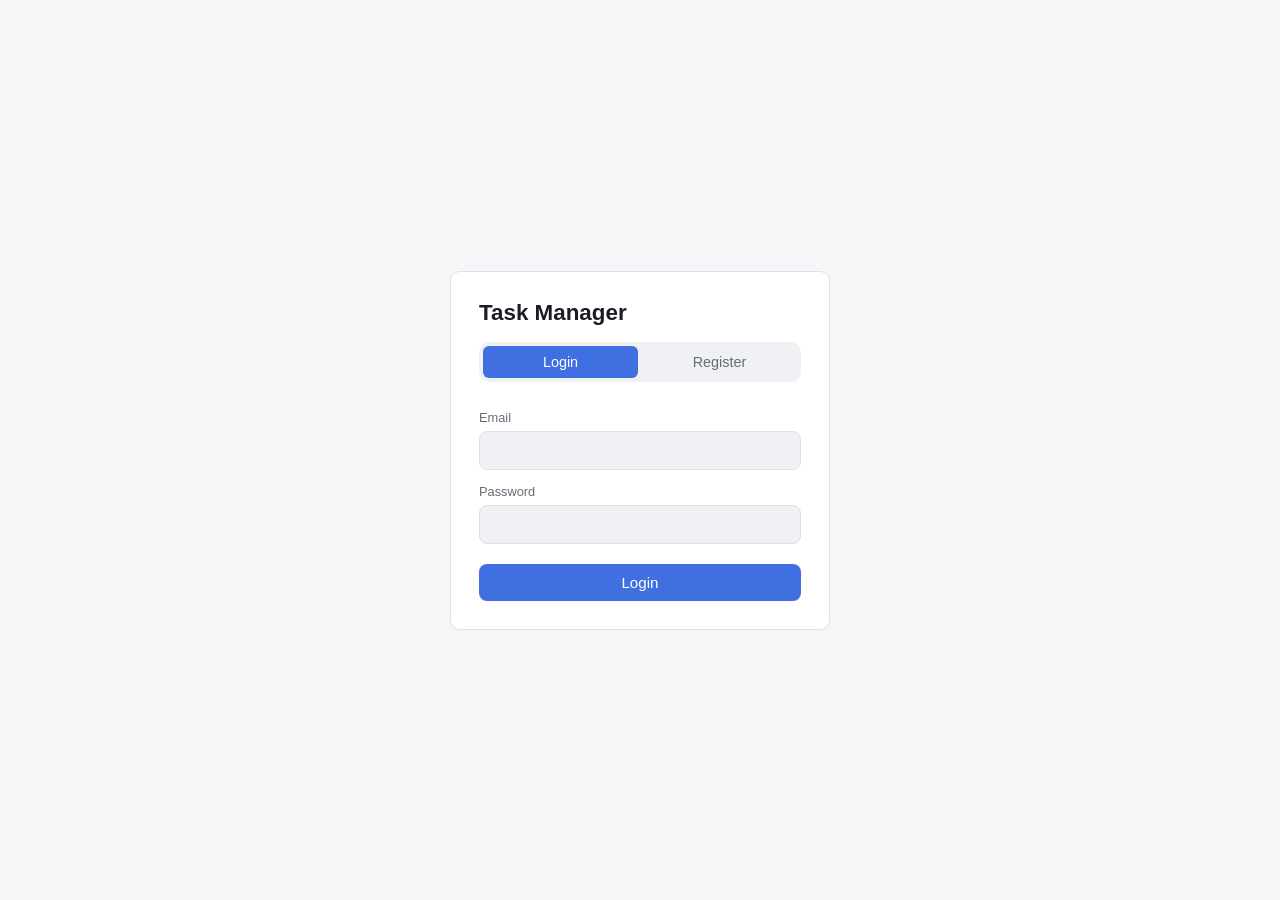
<file: kimi/app/static/index.html>
<!DOCTYPE html>
<html lang="en">
<head>
<meta charset="UTF-8" />
<meta name="viewport" content="width=device-width, initial-scale=1.0" />
<title>Task Manager</title>
<link rel="stylesheet" href="style.css" />
</head>
<body>

<div id="auth-view" class="view">
  <div class="card">
    <h1>Task Manager</h1>
    <div class="tabs">
      <button id="tab-login" class="tab active">Login</button>
      <button id="tab-register" class="tab">Register</button>
    </div>

    <form id="login-form" class="form">
      <label>Email</label>
      <input type="email" id="login-email" required autocomplete="email" />
      <label>Password</label>
      <input type="password" id="login-password" required autocomplete="current-password" />
      <button type="submit">Login</button>
    </form>

    <form id="register-form" class="form hidden">
      <label>Email</label>
      <input type="email" id="register-email" required autocomplete="email" />
      <label>Password</label>
      <input type="password" id="register-password" required minlength="6" autocomplete="new-password" />
      <button type="submit">Register</button>
    </form>

    <p id="auth-error" class="error hidden"></p>
  </div>
</div>

<div id="app-view" class="view hidden">
  <header class="topbar">
    <h1>Task Manager</h1>
    <div class="topbar-right">
      <span id="user-email"></span>
      <button id="logout-btn" class="secondary">Logout</button>
    </div>
  </header>

  <main>
    <form id="task-form" class="card task-form">
      <input type="hidden" id="task-id" />
      <input type="text" id="task-title" placeholder="Title" required maxlength="255" />
      <input type="text" id="task-description" placeholder="Description (optional)" />
      <select id="task-status">
        <option value="pending">Pending</option>
        <option value="in_progress">In Progress</option>
        <option value="completed">Completed</option>
      </select>
      <button type="submit" id="task-submit-btn">Add Task</button>
      <button type="button" id="task-cancel-btn" class="secondary hidden">Cancel</button>
    </form>

    <p id="task-error" class="error hidden"></p>

    <div class="filters">
      <button class="filter-btn active" data-filter="all">All</button>
      <button class="filter-btn" data-filter="pending">Pending</button>
      <button class="filter-btn" data-filter="in_progress">In Progress</button>
      <button class="filter-btn" data-filter="completed">Completed</button>
    </div>

    <ul id="task-list" class="task-list"></ul>
    <p id="empty-state" class="empty hidden">No tasks yet. Add one above.</p>
  </main>
</div>

<script src="app.js"></script>
</body>
</html>
</file>
<file: kimi/app/static/style.css>
:root {
  --bg: #0f1115;
  --surface: #1a1d24;
  --surface-2: #22262f;
  --border: #2d323d;
  --text: #e6e8eb;
  --text-dim: #9aa1ac;
  --accent: #5b8cff;
  --accent-hover: #4a76e0;
  --danger: #e5484d;
  --success: #3fb950;
  --radius: 10px;
}

@media (prefers-color-scheme: light) {
  :root {
    --bg: #f5f6f8;
    --surface: #ffffff;
    --surface-2: #f0f1f4;
    --border: #dde1e7;
    --text: #1a1d24;
    --text-dim: #656d78;
    --accent: #3f6fe0;
    --accent-hover: #3459bf;
    --danger: #d32f2f;
    --success: #2ea04b;
  }
}

* { box-sizing: border-box; }

body {
  margin: 0;
  font-family: -apple-system, BlinkMacSystemFont, "Segoe UI", Roboto, sans-serif;
  background: var(--bg);
  color: var(--text);
  min-height: 100vh;
}

.hidden { display: none !important; }

.view { min-height: 100vh; }

#auth-view {
  display: flex;
  align-items: center;
  justify-content: center;
  padding: 20px;
}

.card {
  background: var(--surface);
  border: 1px solid var(--border);
  border-radius: var(--radius);
  padding: 28px;
  width: 100%;
  max-width: 380px;
}

h1 { font-size: 1.4rem; margin: 0 0 16px; }

.tabs {
  display: flex;
  gap: 4px;
  background: var(--surface-2);
  border-radius: var(--radius);
  padding: 4px;
  margin-bottom: 20px;
}

.tab {
  flex: 1;
  padding: 8px;
  border: none;
  background: transparent;
  color: var(--text-dim);
  border-radius: calc(var(--radius) - 4px);
  cursor: pointer;
  font-size: 0.9rem;
}

.tab.active {
  background: var(--accent);
  color: white;
}

.form { display: flex; flex-direction: column; gap: 6px; }

.form.hidden { display: none; }

label { font-size: 0.8rem; color: var(--text-dim); margin-top: 8px; }

input, select {
  background: var(--surface-2);
  border: 1px solid var(--border);
  color: var(--text);
  padding: 10px 12px;
  border-radius: 8px;
  font-size: 0.95rem;
  width: 100%;
}

input:focus, select:focus { outline: 1px solid var(--accent); }

button {
  cursor: pointer;
  border: none;
  border-radius: 8px;
  padding: 10px 16px;
  font-size: 0.95rem;
  background: var(--accent);
  color: white;
}

button:hover { background: var(--accent-hover); }

button.secondary {
  background: var(--surface-2);
  color: var(--text);
  border: 1px solid var(--border);
}

.form button { margin-top: 14px; }

.error {
  color: var(--danger);
  font-size: 0.85rem;
  margin-top: 12px;
}

.topbar {
  display: flex;
  align-items: center;
  justify-content: space-between;
  padding: 16px 24px;
  border-bottom: 1px solid var(--border);
}

.topbar h1 { margin: 0; }

.topbar-right { display: flex; align-items: center; gap: 14px; }

#user-email { color: var(--text-dim); font-size: 0.9rem; }

main {
  max-width: 720px;
  margin: 0 auto;
  padding: 24px;
}

.task-form {
  display: flex;
  flex-wrap: wrap;
  gap: 10px;
  align-items: center;
}

.task-form input[type="text"] { flex: 1 1 160px; }
.task-form select { flex: 0 0 140px; }

.filters {
  display: flex;
  gap: 8px;
  margin: 20px 0 14px;
}

.filter-btn {
  background: var(--surface-2);
  color: var(--text-dim);
  border: 1px solid var(--border);
  font-size: 0.85rem;
  padding: 6px 12px;
}

.filter-btn.active {
  background: var(--accent);
  color: white;
  border-color: var(--accent);
}

.task-list {
  list-style: none;
  margin: 0;
  padding: 0;
  display: flex;
  flex-direction: column;
  gap: 10px;
}

.task-item {
  background: var(--surface);
  border: 1px solid var(--border);
  border-radius: var(--radius);
  padding: 14px 16px;
  display: flex;
  align-items: center;
  gap: 12px;
}

.task-item.completed .task-title { text-decoration: line-through; color: var(--text-dim); }

.task-main { flex: 1; min-width: 0; }

.task-title { font-weight: 600; }

.task-desc { color: var(--text-dim); font-size: 0.85rem; margin-top: 2px; }

.status-badge {
  font-size: 0.72rem;
  padding: 3px 8px;
  border-radius: 999px;
  background: var(--surface-2);
  border: 1px solid var(--border);
  color: var(--text-dim);
  white-space: nowrap;
}

.status-badge.pending { color: #d9a441; border-color: #d9a441; }
.status-badge.in_progress { color: var(--accent); border-color: var(--accent); }
.status-badge.completed { color: var(--success); border-color: var(--success); }

.task-actions { display: flex; gap: 6px; }

.task-actions button {
  padding: 6px 10px;
  font-size: 0.8rem;
}

.icon-btn.delete { background: transparent; color: var(--danger); border: 1px solid var(--border); }
.icon-btn.edit { background: transparent; color: var(--text); border: 1px solid var(--border); }

.empty {
  text-align: center;
  color: var(--text-dim);
  margin-top: 40px;
}
</file>
